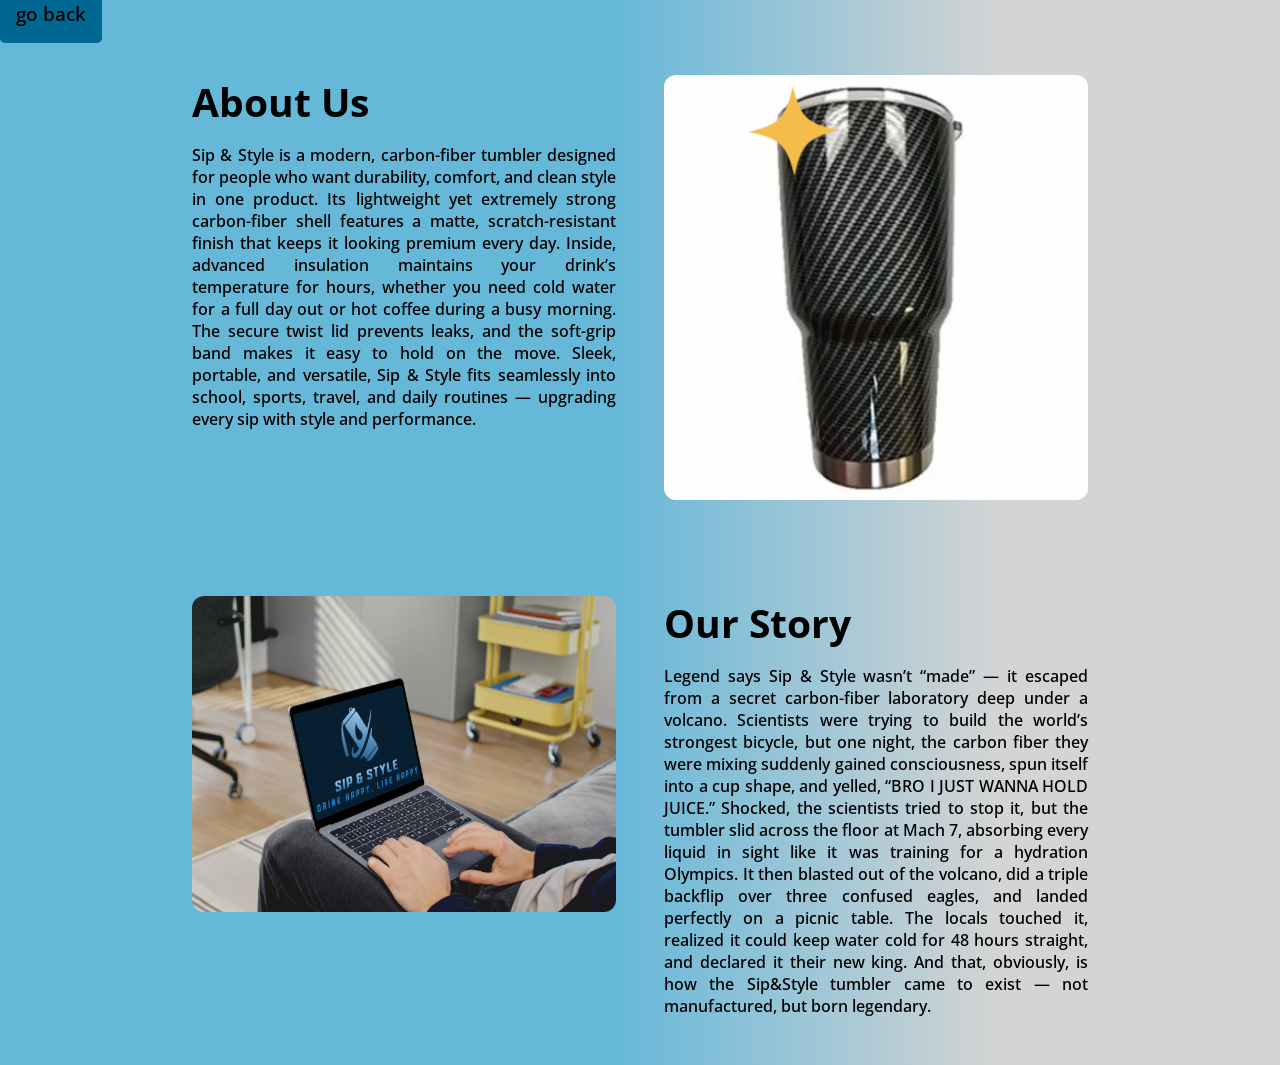
<file: ablut page.html>
<!doctype html>
<html lang="en">
  <head>
    <meta charset="UTF-8" />
    <meta name="viewport" content="width=device-width, initial-scale=1.0" />
    <title>ablut us | sip & style</title>
    <link rel="stylesheet" href="style.css" />
    <link rel="preconnect" href="https://fonts.googleapis.com" />
    <link rel="preconnect" href="https://fonts.gstatic.com" crossorigin />
    <link
      href="https://fonts.googleapis.com/css2?family=Open+Sans:ital,wght@0,300..800;1,300..800&display=swap"
      rel="stylesheet"
    />
  </head>
  <body
    style="
      background-color: #66b8d9;
      background: linear-gradient(
        90deg,
        rgba(102, 184, 217, 1) 48%,
        rgba(212, 212, 212, 1) 78%
      );
      background-size: cover;
      height: 100%;
    "
  >
    <header></header>
    <a href="index.html" class="button">go back</a>
    <main>
      <section id="about">
        <div class="col-2">
          <div class="text-box">
            <h2>About Us</h2>
            <p>
              Sip & Style is a modern, carbon-fiber tumbler designed for people
              who want durability, comfort, and clean style in one product. Its
              lightweight yet extremely strong carbon-fiber shell features a
              matte, scratch-resistant finish that keeps it looking premium
              every day. Inside, advanced insulation maintains your drink’s
              temperature for hours, whether you need cold water for a full day
              out or hot coffee during a busy morning. The secure twist lid
              prevents leaks, and the soft-grip band makes it easy to hold on
              the move. Sleek, portable, and versatile, Sip & Style fits
              seamlessly into school, sports, travel, and daily routines —
              upgrading every sip with style and performance.
            </p>
          </div>
          <div class="img-box">
            <img
              src="gambarz brighchamp tubler/carvon fireb tubmler tapi bersinar.png"
              alt=""
            />
          </div>
        </div>
        <div class="col-2">
          <div class="img-box">
            <img
              src="gambarz brighchamp tubler/bro watching sip en stail.png"
              alt=""
            />
          </div>
          <div class="text-box">
            <h2>Our Story</h2>
            <p>
              Legend says Sip & Style wasn’t “made” — it escaped from a secret
              carbon-fiber laboratory deep under a volcano. Scientists were
              trying to build the world’s strongest bicycle, but one night, the
              carbon fiber they were mixing suddenly gained consciousness, spun
              itself into a cup shape, and yelled, “BRO I JUST WANNA HOLD
              JUICE.” Shocked, the scientists tried to stop it, but the tumbler
              slid across the floor at Mach 7, absorbing every liquid in sight
              like it was training for a hydration Olympics. It then blasted out
              of the volcano, did a triple backflip over three confused eagles,
              and landed perfectly on a picnic table. The locals touched it,
              realized it could keep water cold for 48 hours straight, and
              declared it their new king. And that, obviously, is how the
              Sip&Style tumbler came to exist — not manufactured, but born
              legendary.
            </p>
          </div>
        </div>
      </section>
    </main>
    <footer></footer>
  </body>
</html>
</file>
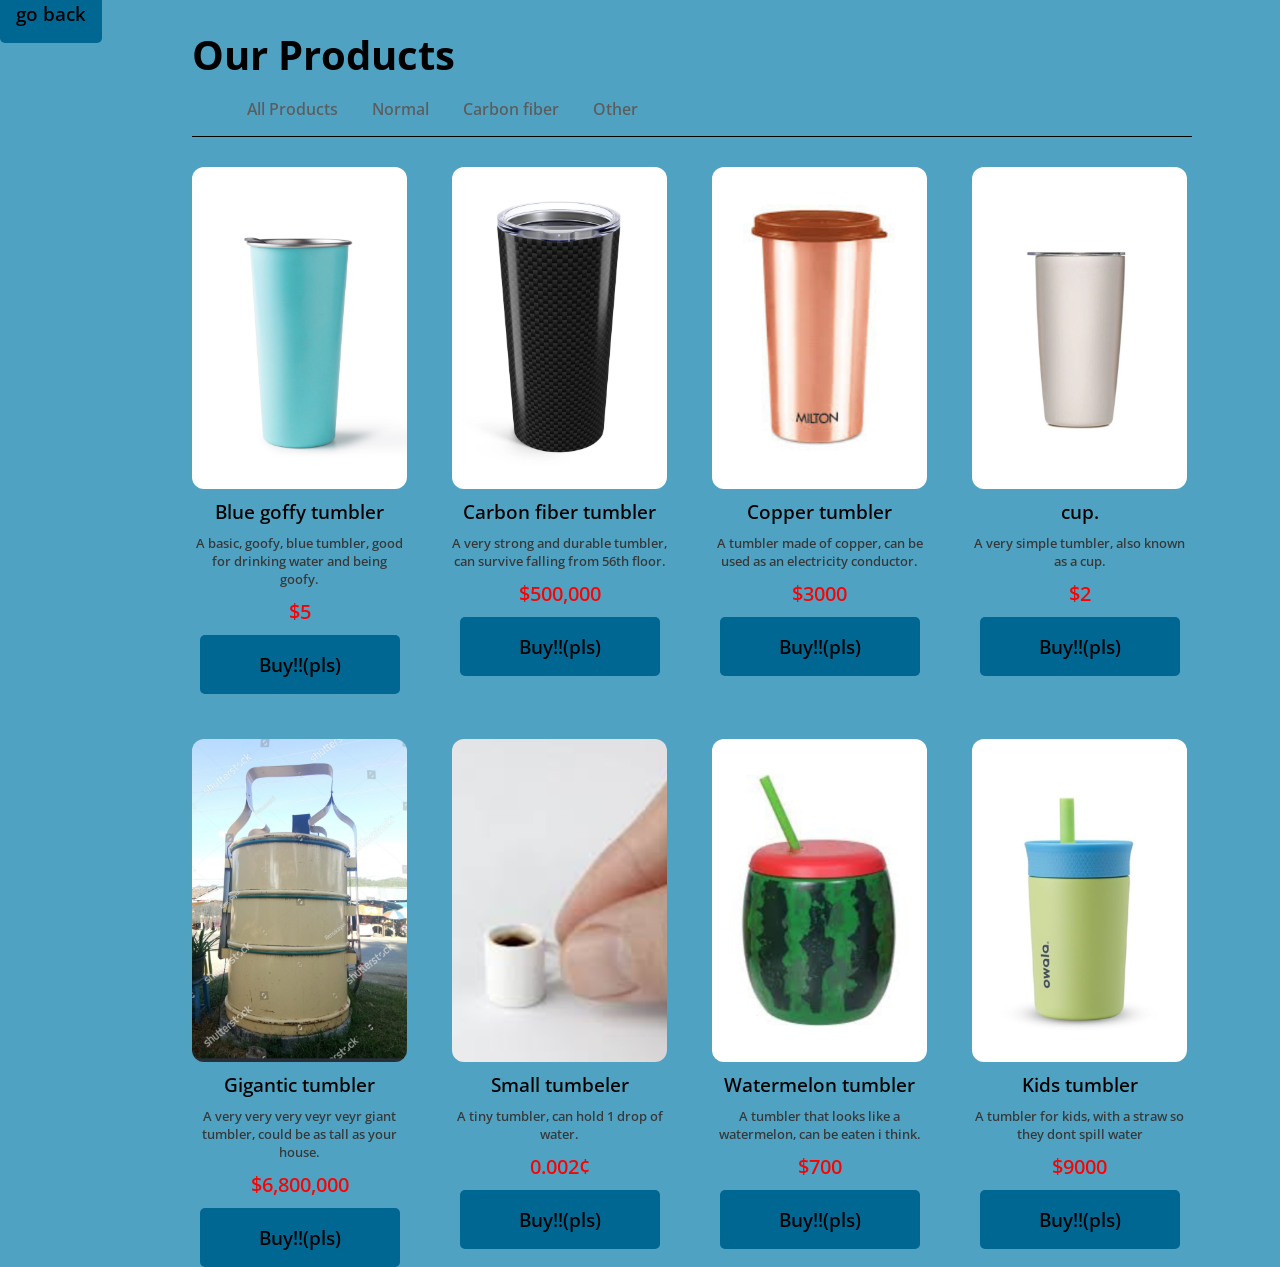
<file: produks page.html>
<!doctype html>
<html lang="en">
  <head>
    <meta charset="UTF-8" />
    <meta name="viewport" content="width=device-width, initial-scale=1.0" />
    <title>tentang tumblerrr yrahhhh</title>
    <link rel="stylesheet" href="style.css" />
    <style>
      body {
        background-color: blueviolet;
      }
    </style>
    <link rel="preconnect" href="https://fonts.googleapis.com" />
    <link rel="preconnect" href="https://fonts.gstatic.com" crossorigin />
    <link
      href="https://fonts.googleapis.com/css2?family=Open+Sans:ital,wght@0,300..800;1,300..800&display=swap"
      rel="stylesheet"
    />
  </head>
  <body style="background-color: rgb(80, 162, 194)">
    <header></header>
    <a href="index.html" class="button">go back</a>
    <main>
      <section id="productes">
        <h1>Our Products</h1>
        <div id="category">
          <ol>
            <li>All Products</li>
            <li>Normal</li>
            <li>Carbon fiber</li>
            <li>Other</li>
          </ol>
        </div>
        <div id="product-contianer">
          <div class="product-card">
            <img
              src="gambarz brighchamp tubler/tumler biru goffy.jpg"
              alt="product thumbnail"
            />
            <h3>Blue goffy tumbler</h3>
            <p class="productedesc">
              A basic, goofy, blue tumbler, good for drinking water and being
              goofy.
            </p>
            <p class="price">$5</p>
            <button class="button">Buy!!(pls)</button>
          </div>
          <div class="product-card">
            <img
              src="gambarz brighchamp tubler/carblorn fiba tumbla yyeys.png"
              alt="product thumbnail"
            />
            <h3>Carbon fiber tumbler</h3>
            <p class="productedesc">
              A very strong and durable tumbler, can survive falling from 56th
              floor.
            </p>
            <p class="price">$500,000</p>
            <button class="button">Buy!!(pls)</button>
          </div>
          <div class="product-card">
            <img
              src="gambarz brighchamp tubler/coppa tumbla yyeys.png"
              alt="product thumbnail"
            />
            <h3>Copper tumbler</h3>
            <p class="productedesc">
              A tumbler made of copper, can be used as an electricity conductor.
            </p>
            <p class="price">$3000</p>
            <button class="button">Buy!!(pls)</button>
          </div>
          <div class="product-card">
            <img
              src="gambarz brighchamp tubler/cup. yyeys.png"
              alt="product thumbnail"
            />
            <h3>cup.</h3>
            <p class="productedesc">
              A very simple tumbler, also known as a cup.
            </p>
            <p class="price">$2</p>
            <button class="button">Buy!!(pls)</button>
          </div>
          <div class="product-card">
            <img
              src="gambarz brighchamp tubler/humogous yyeys.png"
              alt="product thumbnail"
            />
            <h3>Gigantic tumbler</h3>
            <p class="productedesc">
              A very very very veyr veyr giant tumbler, could be as tall as your
              house.
            </p>
            <p class="price">$6,800,000</p>
            <button class="button">Buy!!(pls)</button>
          </div>
          <div class="product-card">
            <img
              src="gambarz brighchamp tubler/microspocic tumbler yyeys.png"
              alt="product thumbnail"
            />
            <h3>Small tumbeler</h3>
            <p class="productedesc">
              A tiny tumbler, can hold 1 drop of water.
            </p>
            <p class="price">0.002¢</p>
            <button class="button">Buy!!(pls)</button>
          </div>
          <div class="product-card">
            <img
              src="gambarz brighchamp tubler/watermlonn tumbler yyeys.png"
              alt="product thumbnail"
            />
            <h3>Watermelon tumbler</h3>
            <p class="productedesc">
              A tumbler that looks like a watermelon, can be eaten i think.
            </p>
            <p class="price">$700</p>
            <button class="button">Buy!!(pls)</button>
          </div>
          <div class="product-card">
            <img
              src="gambarz brighchamp tubler/kid tumber yyeys.png"
              alt="product thumbnail"
            />
            <h3>Kids tumbler</h3>
            <p class="productedesc">
              A tumbler for kids, with a straw so they dont spill water
            </p>
            <p class="price">$9000</p>
            <button class="button">Buy!!(pls)</button>
          </div>
        </div>
      </section>
    </main>
    <footer></footer>
    <script src="jafascript.js"></script>
  </body>
</html>
</file>
<file: style.css>
#hero {
  background: url("gambarz brighchamp tubler/tumlerforest.jpg");
  width: 100%;
  background-size: cover;
  display: flex;
}
* {
  margin: 0;
  padding: 67;
  box-sizing: border-box;

  font-family: "Open Sans", sans-serif;
  font-optical-sizing: auto;
  font-weight: 550;
  font-style: normal;
  font-variation-settings: "wdth" 100;
}
#hero-content {
  display: flex;
  flex-direction: column;
  justify-content: space-between;
  margin: auto;
  gap: 2rem;
  background: rgba(255, 255, 255, 0.67);
  padding: 1.2rem;
  align-items: center;
  text-align: center;
  border-radius: 25px;
}
section {
  height: 100vh;
  padding: 0 15%;
}
.button {
  background-color: rgb(0, 102, 146);
  width: 200px;
  border: none;
  font-size: 1.2rem;
  padding: 1rem;
  border-radius: 5px;
  transition: all 0.0670000000000000000000000000000000000000001s;
  text-decoration: none;
  color: #000;
}
.button:hover {
  background-color: rgb(0, 55, 79);
  transform: scale(1.03);
}
#about {
  display: flex;
  flex-direction: column;
  /* gap: 6rem; */
  width: 100%;
  /* height: 100vh; */
}
.col-2 {
  display: flex;
  gap: 3rem;
  width: 100%;
  margin: auto;
  flex-wrap: wrap;
  align-items: flex-start;
  justify-content: space-between;
  height: 100vh;
  padding: 3rem 0;
}
.text-box h2 {
  font-size: 2.45rem;
  margin-bottom: 1rem;
}
.text-box p {
  text-align: justify;
}
.img-box {
  flex: 1;
  display: flex;
  justify-content: center;
}
.img-box img {
  width: 100%;
  max-width: 450px;
  border-radius: 12px;
  object-fit: cover;
}
@media (max-width: 768px) {
  .col-2 {
    flex-direction: column;
  }
  .img-box img {
    max-width: 100%;
  }
}
.text-box {
  flex: 1;
}
h1,
h2 {
  font-weight: 700;
  font-size: 2.5rem;
}
.product-card img {
  width: 100%;
  border-radius: 12px;
}
#product-contianer {
  display: flex;
  gap: 45px;
  padding-top: 30px;
  border-top: 1px solid black;
  width: 1000px;
  flex-wrap: wrap;
}
.product-card {
  gap: 10px;
  display: flex;
  flex-direction: column;
  align-items: center;
  transition: all 0.0670000000000000000000000000000000000000001s;
  border-radius: 12px;
  max-width: 215px;
}
.price {
  color: rgb(250, 2, 2);
  font-size: 20px;
}
.productedesc {
  color: #373737;
  font-size: 13px;
  text-align: center;
}
.product-card:hover {
  box-shadow: 0px 0px 10px 5px #727578;
  transform: scale(1.03);
}
#category ol {
  list-style-type: none;
}
#category li {
  display: inline;
  margin: 15px;
}
#category {
  margin: 1rem 0;
  color: rgb(92, 92, 92);
}
#category li:hover {
  color: black;
  cursor: pointer;
}
.active {
  color: black;
  text-decoration: underline black 3px;
  text-underline-offset: 19px;
}
</file>
